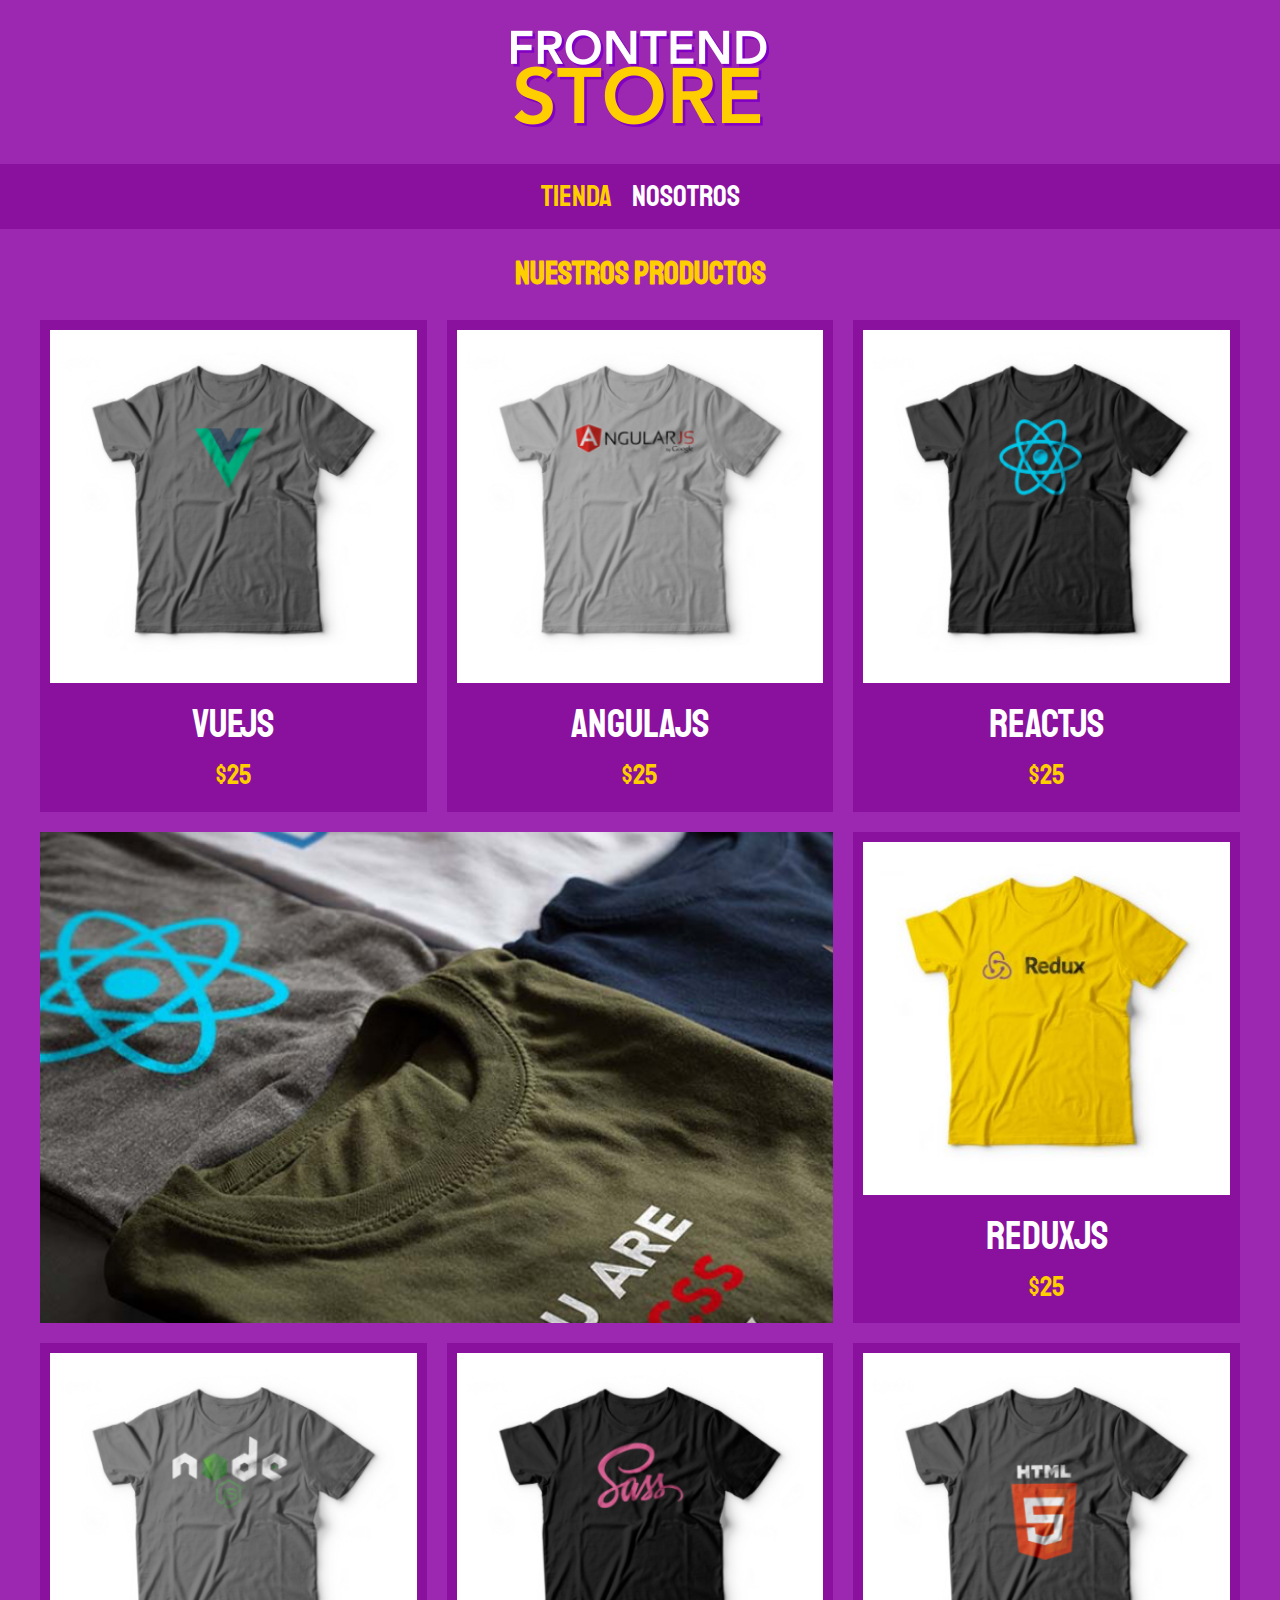
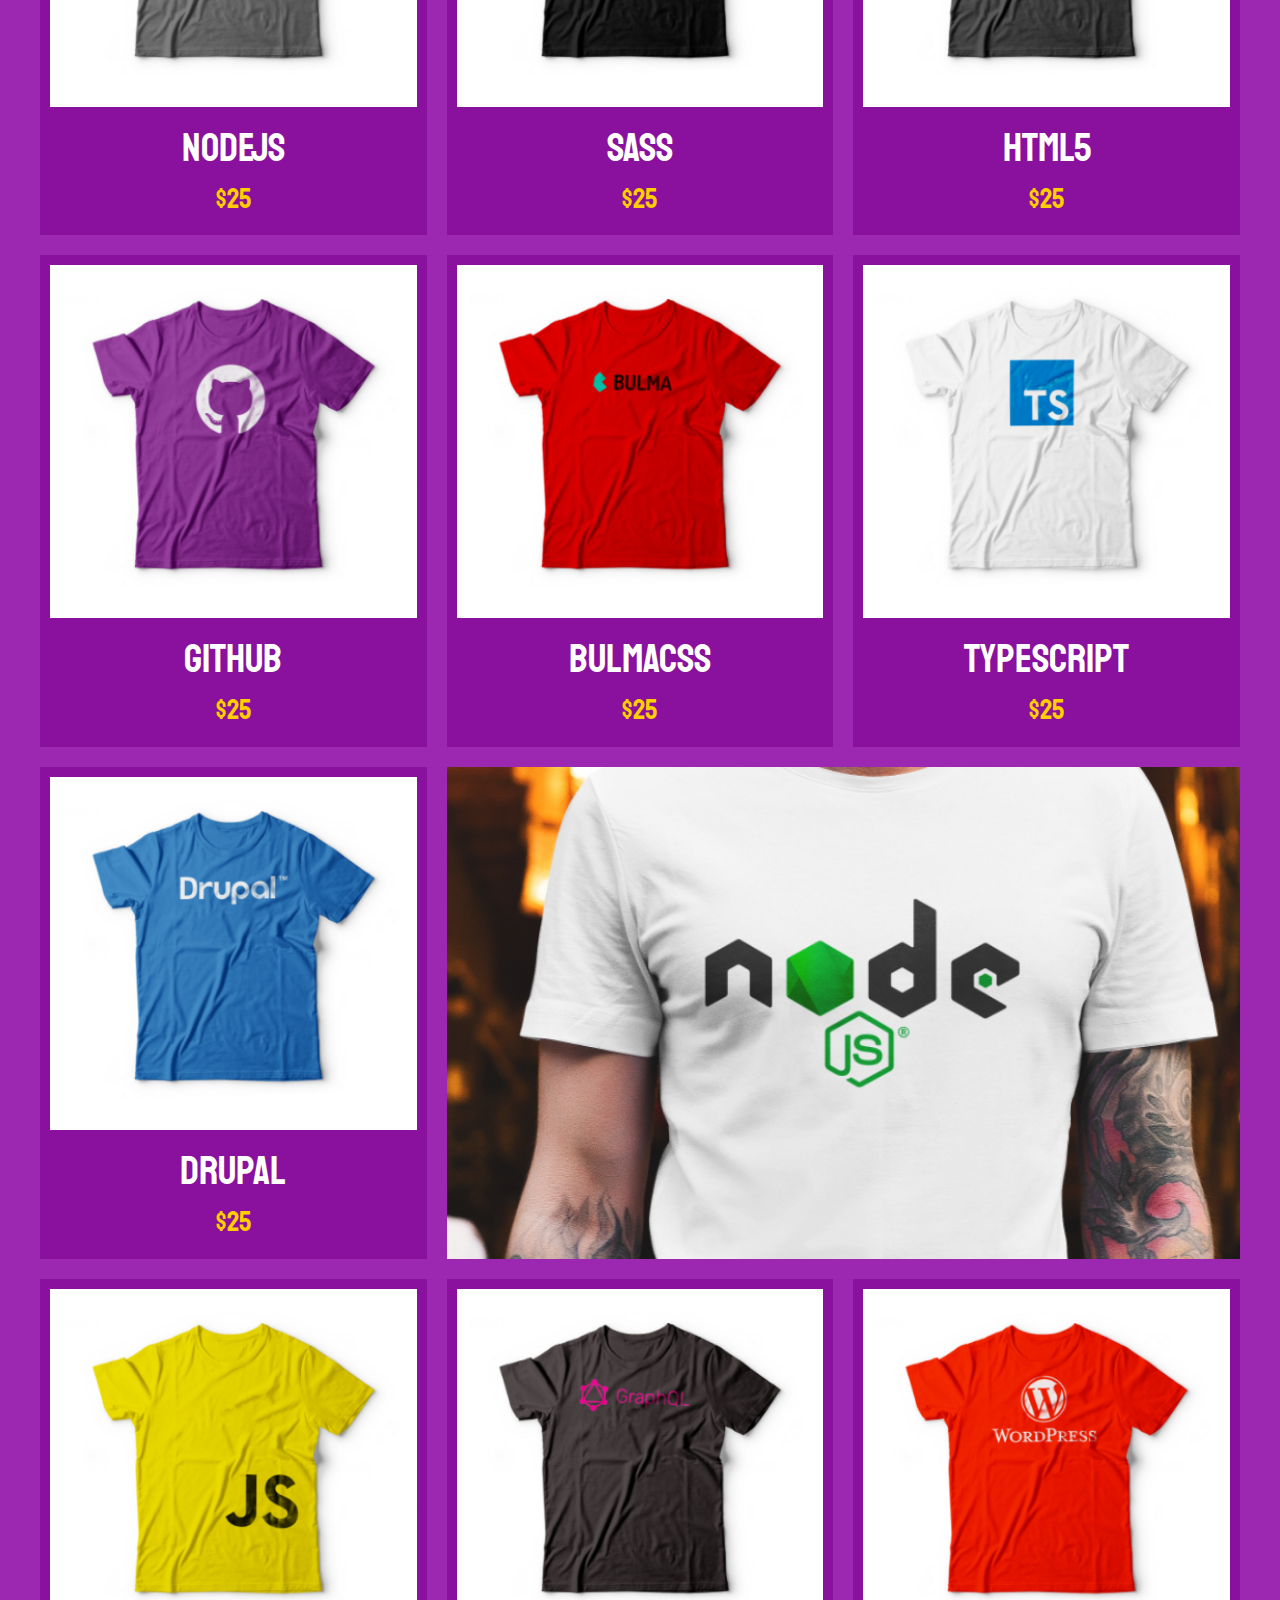
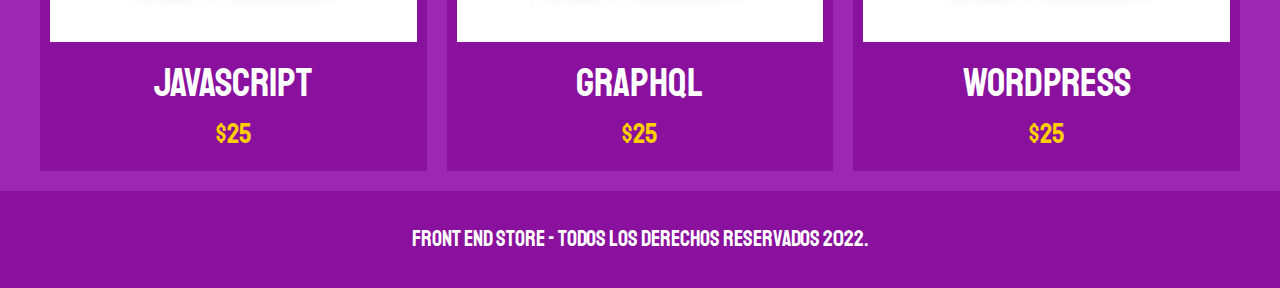
<file: index.html>
<!DOCTYPE html>
<html lang="es">

<head>
  <meta charset="UTF-8" />
  <meta http-equiv="X-UA-Compatible" content="IE=edge" />
  <meta name="viewport" content="width=device-width, initial-scale=1.0" />

  <link rel="preconnect" href="https://fonts.googleapis.com" />
  <link rel="preconnect" href="https://fonts.gstatic.com" crossorigin />
  <link href="https://fonts.googleapis.com/css2?family=Staatliches&display=swap" rel="stylesheet" />
  <link rel="stylesheet" href="css/style.css" />
  <link rel="stylesheet" href="css/normalize.css" />

  <title>FrontEndStore</title>
</head>

<body>
  <header class="header">
    <a href="index.html">
      <img class="header__logo" src="img/logo.png" alt="logotipo" />
    </a>
  </header>

  <nav class="navegacion">
    <a class="navegacion__enlace navegacion__enlace--activo" href="index.html">Tienda</a>
    <a class="navegacion__enlace" href="nosotros.html">Nosotros</a>
  </nav>

  <main class="contenedor">
    <h1>Nuestros Productos</h1>

    <div class="grid">
      <div class="producto">
        <a href="producto.html">
          <img class="producto__imagen" src="img/1.jpg" alt="img camisa">
          <div class="producto__informacion">
            <p class="producto__nombre">VueJS</p>
            <p class="producto__precio">$25</p>
          </div>
        </a>
      </div>

      <div class="producto">
        <a href="producto.html">
          <img class="producto__imagen" src="img/2.jpg" alt="img camisa">
          <div class="producto__informacion">
            <p class="producto__nombre">AngulaJS</p>
            <p class="producto__precio">$25</p>
          </div>
        </a>
      </div>

      <div class="producto">
        <a href="producto.html">
          <img class="producto__imagen" src="img/3.jpg" alt="img camisa">
          <div class="producto__informacion">
            <p class="producto__nombre">ReactJS</p>
            <p class="producto__precio">$25</p>
          </div>
        </a>
      </div>

      <div class="producto">
        <a href="producto.html">
          <img class="producto__imagen" src="img/4.jpg" alt="img camisa">
          <div class="producto__informacion">
            <p class="producto__nombre">ReduxJS</p>
            <p class="producto__precio">$25</p>
          </div>
        </a>
      </div>

      <div class="producto">
        <a href="producto.html">
          <img class="producto__imagen" src="img/5.jpg" alt="img camisa">
          <div class="producto__informacion">
            <p class="producto__nombre">NodeJS</p>
            <p class="producto__precio">$25</p>
          </div>
        </a>
      </div>

      <div class="producto">
        <a href="producto.html">
          <img class="producto__imagen" src="img/6.jpg" alt="img camisa">
          <div class="producto__informacion">
            <p class="producto__nombre">SASS</p>
            <p class="producto__precio">$25</p>
          </div>
        </a>
      </div>

      <div class="producto">
        <a href="producto.html">
          <img class="producto__imagen" src="img/7.jpg" alt="img camisa">
          <div class="producto__informacion">
            <p class="producto__nombre">HTML5</p>
            <p class="producto__precio">$25</p>
          </div>
        </a>
      </div>

      <div class="producto">
        <a href="producto.html">
          <img class="producto__imagen" src="img/8.jpg" alt="img camisa">
          <div class="producto__informacion">
            <p class="producto__nombre">GitHub</p>
            <p class="producto__precio">$25</p>
          </div>
        </a>
      </div>

      <div class="producto">
        <a href="producto.html">
          <img class="producto__imagen" src="img/9.jpg" alt="img camisa">
          <div class="producto__informacion">
            <p class="producto__nombre">BulmaCSS</p>
            <p class="producto__precio">$25</p>
          </div>
        </a>
      </div>

      <div class="producto">
        <a href="producto.html">
          <img class="producto__imagen" src="img/10.jpg" alt="img camisa">
          <div class="producto__informacion">
            <p class="producto__nombre">TypeScript</p>
            <p class="producto__precio">$25</p>
          </div>
        </a>
      </div>

      <div class="producto">
        <a href="producto.html">
          <img class="producto__imagen" src="img/11.jpg" alt="img camisa">
          <div class="producto__informacion">
            <p class="producto__nombre">Drupal</p>
            <p class="producto__precio">$25</p>
          </div>
        </a>
      </div>

      <div class="producto">
        <a href="producto.html">
          <img class="producto__imagen" src="img/12.jpg" alt="img camisa">
          <div class="producto__informacion">
            <p class="producto__nombre">JavaScript</p>
            <p class="producto__precio">$25</p>
          </div>
        </a>
      </div>

      <div class="producto">
        <a href="producto.html">
          <img class="producto__imagen" src="img/13.jpg" alt="img camisa">
          <div class="producto__informacion">
            <p class="producto__nombre">GraphQL</p>
            <p class="producto__precio">$25</p>
          </div>
        </a>
      </div>

      <div class="producto">
        <a href="producto.html">
          <img class="producto__imagen" src="img/14.jpg" alt="img camisa">
          <div class="producto__informacion">
            <p class="producto__nombre">WordPress</p>
            <p class="producto__precio">$25</p>
          </div>
        </a>
      </div>

      <div class="grafico grafico--camisas">

      </div>

      <div class="grafico grafico--node">

      </div>
    </div>
  </main>

  <footer class="footer">
    <p class="footer__texto">
      Front End Store - Todos los derechos Reservados 2022.
    </p>
  </footer>
</body>

</html>
</file>
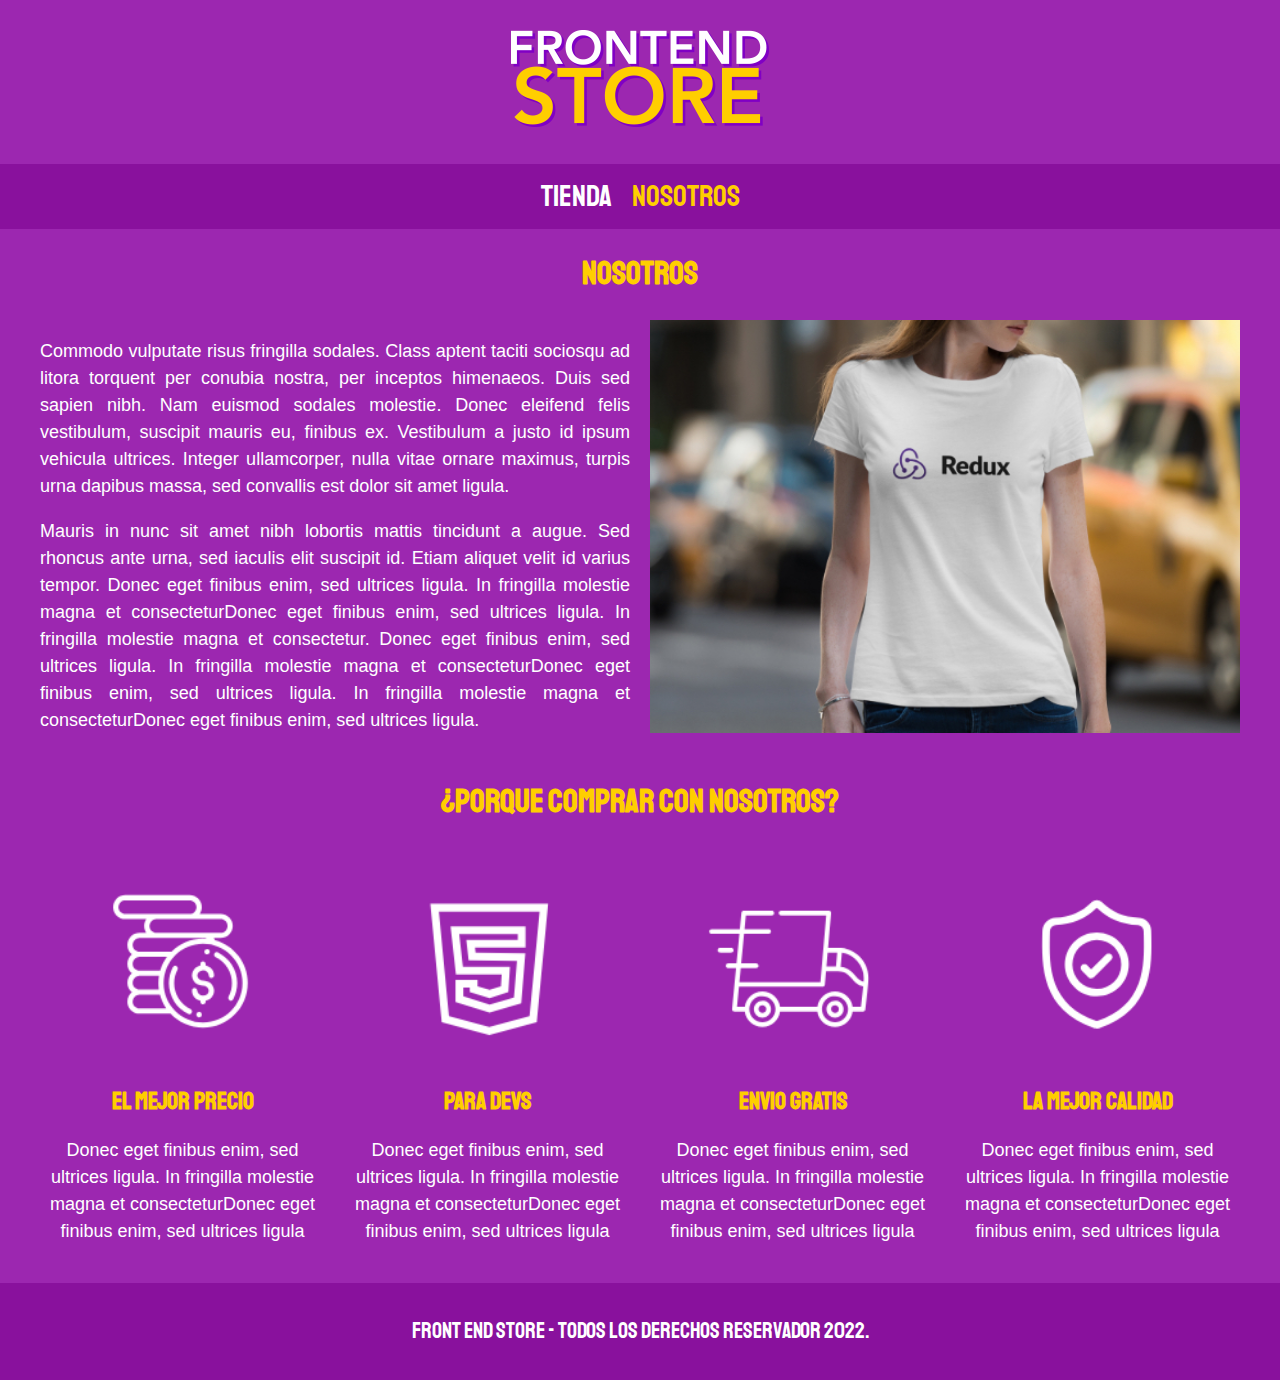
<file: nosotros.html>
<!DOCTYPE html>
<html lang="es">

<head>
  <meta charset="UTF-8" />
  <meta http-equiv="X-UA-Compatible" content="IE=edge" />
  <meta name="viewport" content="width=device-width, initial-scale=1.0" />

  <link rel="preconnect" href="https://fonts.googleapis.com" />
  <link rel="preconnect" href="https://fonts.gstatic.com" crossorigin />
  <link href="https://fonts.googleapis.com/css2?family=Staatliches&display=swap" rel="stylesheet" />
  <link rel="stylesheet" href="css/style.css" />
  <link rel="stylesheet" href="css/normalize.css" />

  <title>FrontEndStore</title>
</head>

<body>
  <header class="header">
    <a href="index.html">
      <img class="header__logo" src="img/logo.png" alt="logotipo" />
    </a>
  </header>

  <nav class="navegacion">
    <a class="navegacion__enlace" href="index.html">Tienda</a>
    <a class="navegacion__enlace navegacion__enlace--activo" href="nosotros.html">Nosotros</a>
  </nav>

  <main class="contenedor">
    <h1>Nosotros</h1>

    <div class="nosotros">
      <div class="nosotros__contenido">
        <p> Commodo vulputate risus fringilla sodales. Class aptent taciti sociosqu ad litora torquent per
          conubia nostra, per inceptos himenaeos. Duis sed sapien nibh. Nam euismod sodales molestie. Donec eleifend
          felis
          vestibulum, suscipit mauris eu, finibus ex. Vestibulum a justo id ipsum vehicula ultrices. Integer
          ullamcorper,
          nulla vitae ornare maximus, turpis urna dapibus massa, sed convallis est dolor sit amet ligula.</p>

        <p>Mauris in nunc sit amet nibh lobortis mattis tincidunt a augue. Sed rhoncus ante urna, sed iaculis elit
          suscipit
          id. Etiam aliquet velit id varius tempor. Donec eget finibus enim, sed ultrices ligula. In fringilla molestie
          magna et consecteturDonec eget finibus enim, sed ultrices ligula. In fringilla molestie
          magna et consectetur. Donec eget finibus enim, sed ultrices ligula. In fringilla molestie
          magna et consecteturDonec eget finibus enim, sed ultrices ligula. In fringilla molestie
          magna et consecteturDonec eget finibus enim, sed ultrices ligula.</p>
      </div>

      <img class="nosotros__imagen" src="img/nosotros.jpg" alt="imagen nosotros">
    </div>
  </main>

  <section class="contenedor compra">
    <h2 class="comprar__titulo">¿Porque comprar con nosotros?</h2>

    <div class="bloques">
      <div class="bloque">
        <img class="bloque__imagen" src="img/icono_1.png" alt="porque comprar">
        <h3 class="bloque__titulo">El mejor precio</h3>
        <p> Donec eget finibus enim, sed ultrices ligula. In fringilla molestie
          magna et consecteturDonec eget finibus enim, sed ultrices ligula</p>
      </div>


      <div class="bloque">
        <img class="bloque__imagen" src="img/icono_2.png" alt="porque comprar">
        <h3 class="bloque__titulo">Para devs</h3>
        <p> Donec eget finibus enim, sed ultrices ligula. In fringilla molestie
          magna et consecteturDonec eget finibus enim, sed ultrices ligula</p>
      </div>

      <div class="bloque">
        <img class="bloque__imagen" src="img/icono_3.png" alt="porque comprar">
        <h3 class="bloque__titulo">Envio gratis</h3>
        <p> Donec eget finibus enim, sed ultrices ligula. In fringilla molestie
          magna et consecteturDonec eget finibus enim, sed ultrices ligula</p>
      </div>

      <div class="bloque">
        <img class="bloque__imagen" src="img/icono_4.png" alt="porque comprar">
        <h3 class="bloque__titulo">La mejor calidad</h3>
        <p> Donec eget finibus enim, sed ultrices ligula. In fringilla molestie
          magna et consecteturDonec eget finibus enim, sed ultrices ligula</p>
      </div>
    </div>
  </section>

  <footer class="footer">
    <p class="footer__texto">
      Front End Store - Todos los derechos Reservador 2022.
    </p>
  </footer>
</body>

</html>
</file>
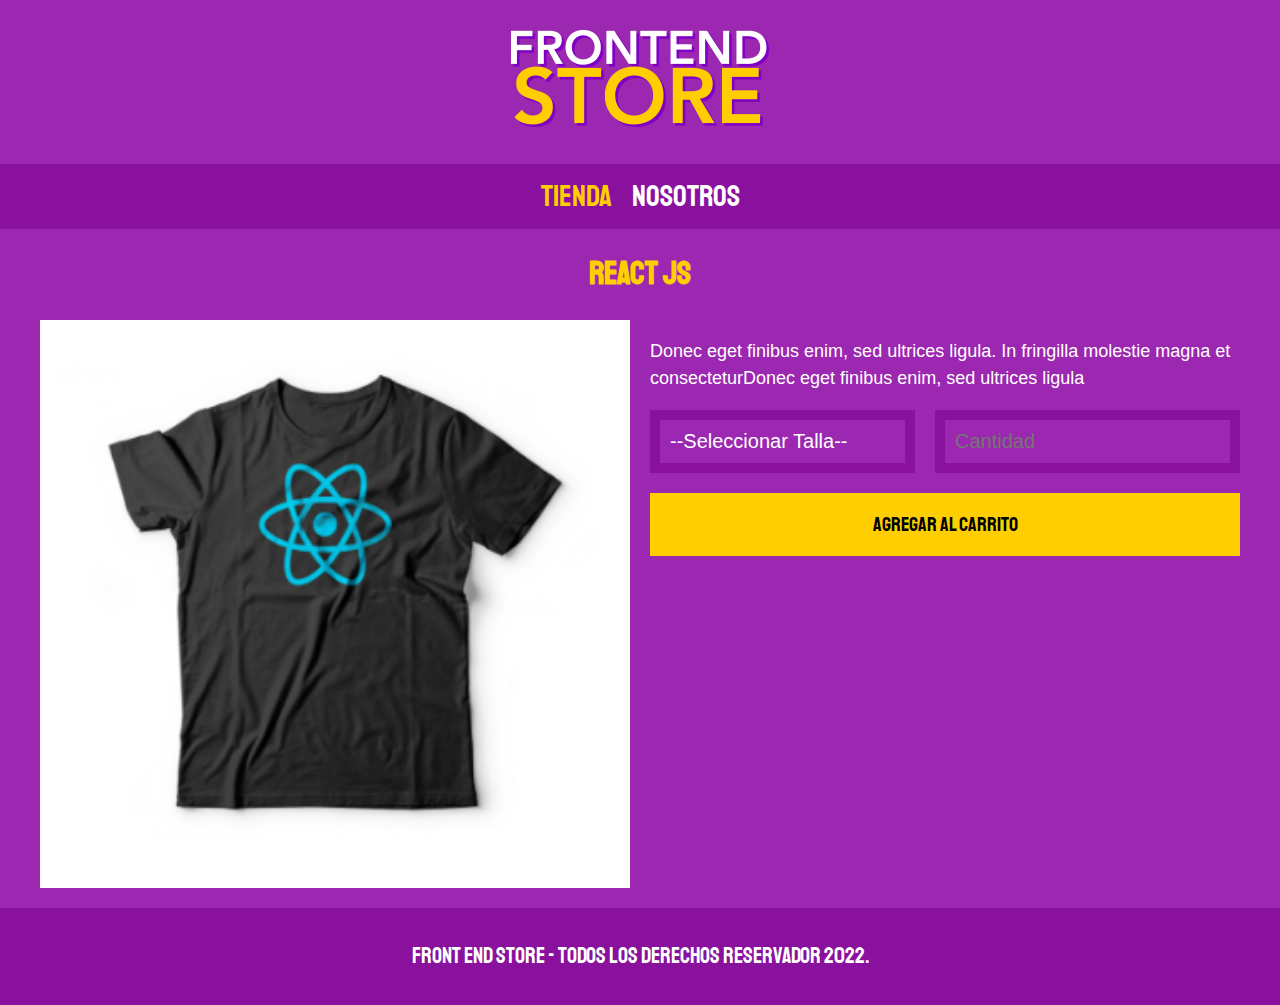
<file: producto.html>
<!DOCTYPE html>
<html lang="es">

<head>
  <meta charset="UTF-8" />
  <meta http-equiv="X-UA-Compatible" content="IE=edge" />
  <meta name="viewport" content="width=device-width, initial-scale=1.0" />

  <link rel="preconnect" href="https://fonts.googleapis.com" />
  <link rel="preconnect" href="https://fonts.gstatic.com" crossorigin />
  <link href="https://fonts.googleapis.com/css2?family=Staatliches&display=swap" rel="stylesheet" />
  <link rel="stylesheet" href="css/style.css" />
  <link rel="stylesheet" href="css/normalize.css" />

  <title>FrontEndStore</title>
</head>

<body>
  <header class="header">
    <a href="index.html">
      <img class="header__logo" src="img/logo.png" alt="logotipo" />
    </a>
  </header>

  <nav class="navegacion">
    <a class="navegacion__enlace navegacion__enlace--activo" href="index.html">Tienda</a>
    <a class="navegacion__enlace" href="nosotros.html">Nosotros</a>
  </nav>

  <main class="contenedor">
    <h1>React JS</h1>

    <div class="camisa">
      <img src="img/3.jpg" alt="imagen del producto" class="camisa__imagen">

      <div class="camisa__contenido">
        <p>Donec eget finibus enim, sed ultrices ligula. In fringilla molestie
          magna et consecteturDonec eget finibus enim, sed ultrices ligula
        </p>

        <form class="formulario">
          <select class="formulario__campo">
            <option disabled selected>--Seleccionar Talla--</option>
            <option>Chica</option>
            <option>Mediana</option>
            <option>Grande</option>
          </select>

          <input class="formulario__campo" type="number" placeholder="Cantidad" min="1">
          <input class="formulario__submit" type="submit" value="Agregar al carrito">
        </form>

      </div>
    </div>
  </main>

  <footer class="footer">
    <p class="footer__texto">
      Front End Store - Todos los derechos Reservador 2022.
    </p>
  </footer>
</body>

</html>
</file>
<file: css/style.css>
:root {
  --primario: #9c27b0;
  --primarioOscuro: #89119d;
  --secundario: #ffce00;
  --secundarioOscuro: rgb(233, 287, 2);
  --blanco: #fff;
  --negro: #000;

  --fuentePrincipal: "Staatliches", cursive;
}

html {
  box-sizing: border-box;
  font-size: 62.5%;
}

*,
*:before,
*:after {
  box-sizing: inherit;
  /*border: 1px black solid;*/
}

/* --Globales-- */
body {
  background-color: var(--primario);
  font-size: 1.6rem;
  line-height: 1.5;
}

p {
  font-size: 1.8rem;
  font-family: Arial, Helvetica, sans-serif;
  color: var(--blanco);
}

a {
  text-decoration: none;
}

img {
  width: 100%;
}

.contenedor {
  max-width: 120rem;
  margin: 0 auto;
}

h1,
h2,
h3 {
  text-align: center;
  color: var(--secundario);
  font-family: var(--fuentePrincipal);
}

h1 {
  font-size: 4rem;
}

h2 {
  font-size: 3.2rem;
}

h3 {
  font-size: 2.4rem;
}

/* --Header-- */
.header {
  display: flex;
  justify-content: center;
}

.header__logo {
  margin: 3rem 0;
}

/* --Footer-- */
.footer {
  background-color: var(--primarioOscuro);
  padding: 1rem 0;
  margin-top: 2rem;
}

.footer__texto {
  font-family: var(--fuentePrincipal);
  text-align: center;
  font-size: 2.2rem;
}

/* --Navegación-- */
.navegacion {
  background-color: var(--primarioOscuro);
  padding: 1rem 0;
  display: flex;
  justify-content: center;
  gap: 2rem;
  /*Separación en forma nueva*/
}

.navegacion__enlace {
  font-family: var(--fuentePrincipal);
  color: var(--blanco);
  font-size: 3rem;
}

.navegacion__enlace--activo,
.navegacion__enlace:hover {
  color: var(--secundario);
}

/* --Grid-- */

.grid {
  display: grid;
  grid-template-columns: repeat(2, 1fr);
  gap: 2rem;
}

@media (min-width: 768px) {
  .grid {
    grid-template-columns: repeat(3, 1fr);
  }
}

/* --Productos-- */
.producto {
  background-color: var(--primarioOscuro);
  padding: 1rem;
}

.producto__nombre {
  font-size: 4rem;
}

.producto__precio {
  font-size: 2.8rem;
  color: var(--secundario);
}

.producto__nombre,
.producto__precio {
  font-family: var(--fuentePrincipal);
  margin: 1rem 0;
  text-align: center;
  line-height: 1.2;
}

.grafico {
  min-height: 30rem;
  background-size: cover;
  background-repeat: no-repeat;
  grid-column: 1 / 3;
}

.grafico--camisas {
  grid-row: 2 / 3;
  background-image: url(../img/grafico1.jpg);
}

.grafico--node {
  background-image: url(../img/grafico2.jpg);
  grid-row: 8 / 9;
}

@media (min-width: 768px) {
  .grafico--node {
    grid-row: 5 / 6;
    grid-column: 2 / 4;
  }
}

/* --Nosotros-- */

.nosotros {
  display: grid;
  grid-template-columns: repeat(2, auto);
}

.nosotros__imagen {
  grid-row: 1 / 2;
}

.nosotros__contenido {
  grid-column: 1 / 2;
  text-align: justify;
}

@media (min-width: 768px) {
  .nosotros__imagen {
    grid-column: 2 / 3;
  }

  .nosotros {
    grid-template-columns: repeat(2, 1fr);
    column-gap: 2rem;
  }
}

/* --Bloques-- */
.bloques {
  display: grid;
  grid-template-columns: repeat(2, 1fr);
  gap: 2rem;
}

@media (min-width: 768px) {
  .bloques {
    grid-template-columns: repeat(4, 1fr);
  }
}

.bloque {
  text-align: center;
}

.bloque__titulo {
  margin: 0;
}

/* --Pagina del producto-- */
@media (min-width: 768px) {
  .camisa {
    display: grid;
    grid-template-columns: repeat(2, 1fr);
    column-gap: 2rem;
  }
}

.formulario {
  display: grid;
  grid-template-columns: repeat(2, 1fr);
  gap: 2rem;
}

.formulario__campo {
  border: 1rem var(--primarioOscuro) solid;
  background-color: transparent;
  color: var(--blanco);
  font-size: 2rem;
  font-family: Arial, Helvetica, sans-serif;
  padding: 1rem;
  appearance: none;
}

.formulario__submit {
  background-color: var(--secundario);
  border: none;
  font-size: 2rem;
  font-family: var(--fuentePrincipal);
  padding: 2rem;
  transition: background-color 0.3s ease-in;
  grid-column: 1 / 3;
}

.formulario__submit:hover {
  cursor: pointer;
  background-color: var(--secundarioOscuro);
}
</file>
